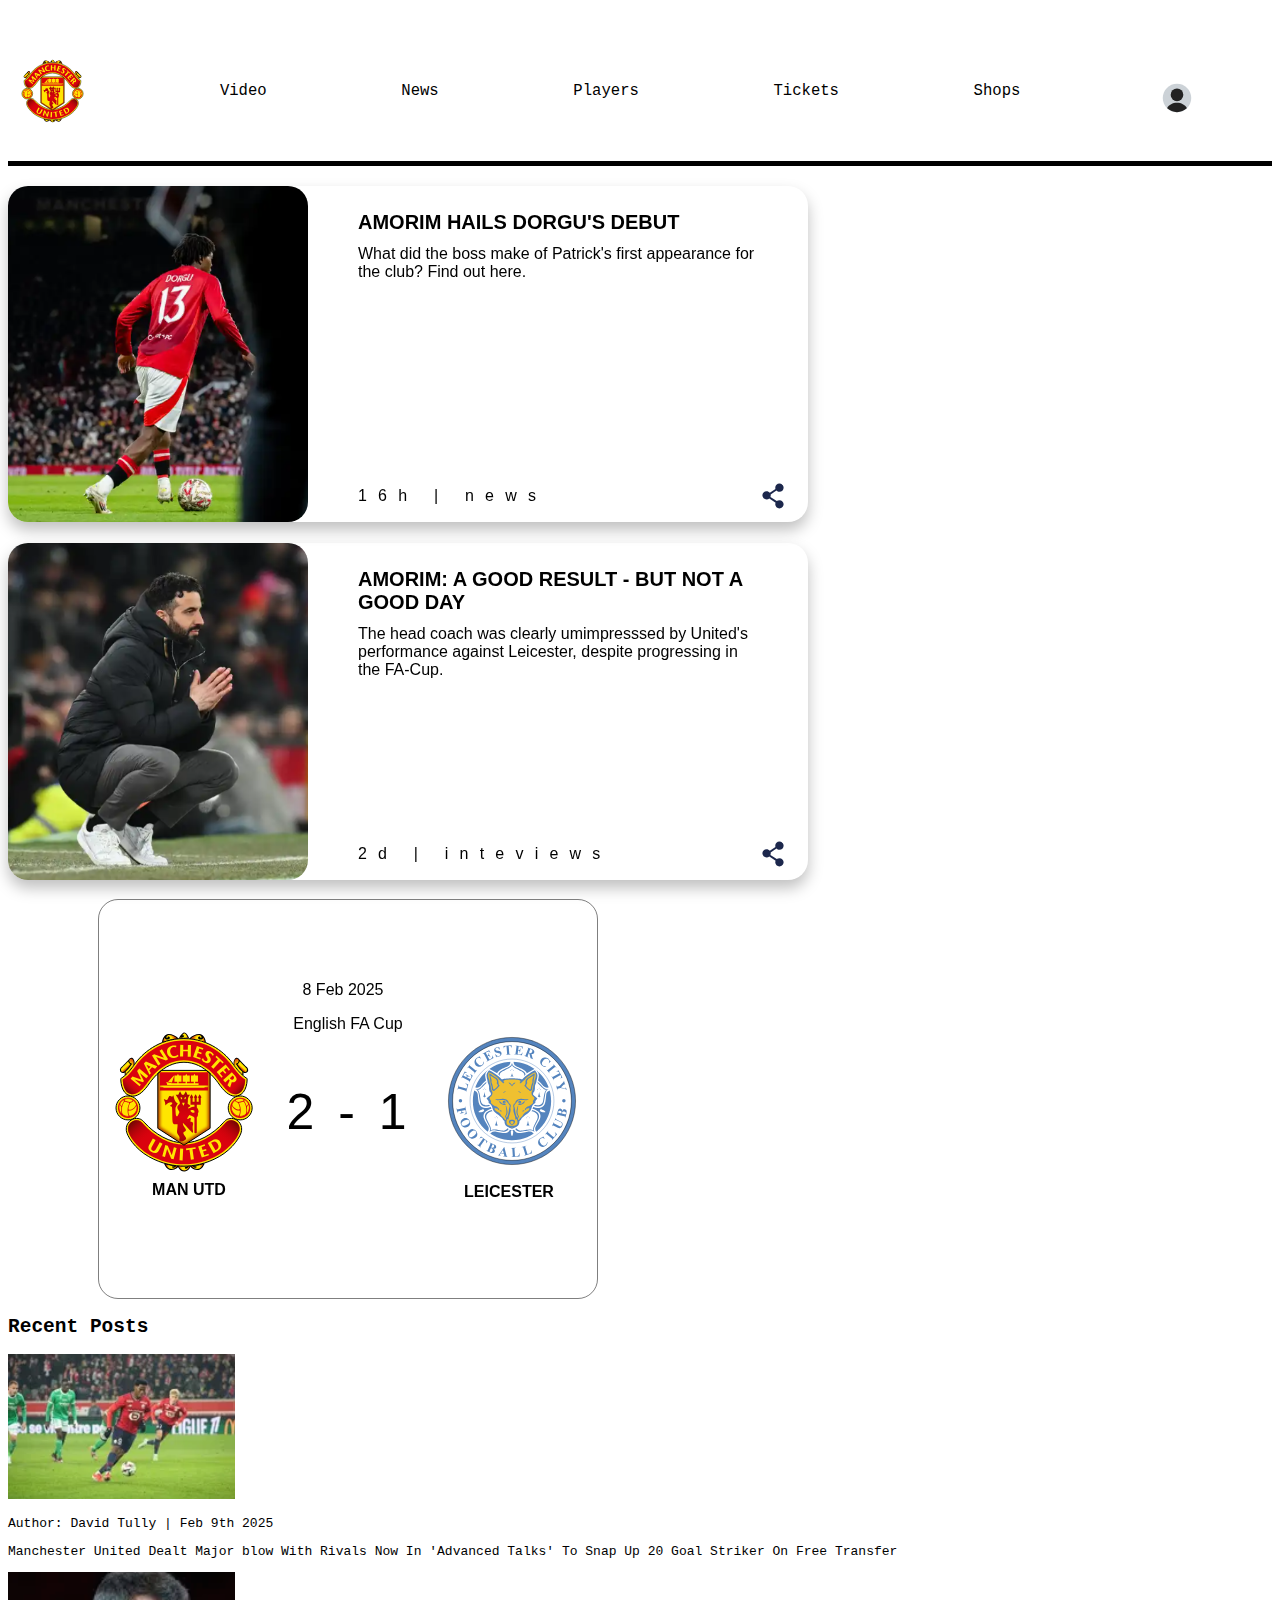
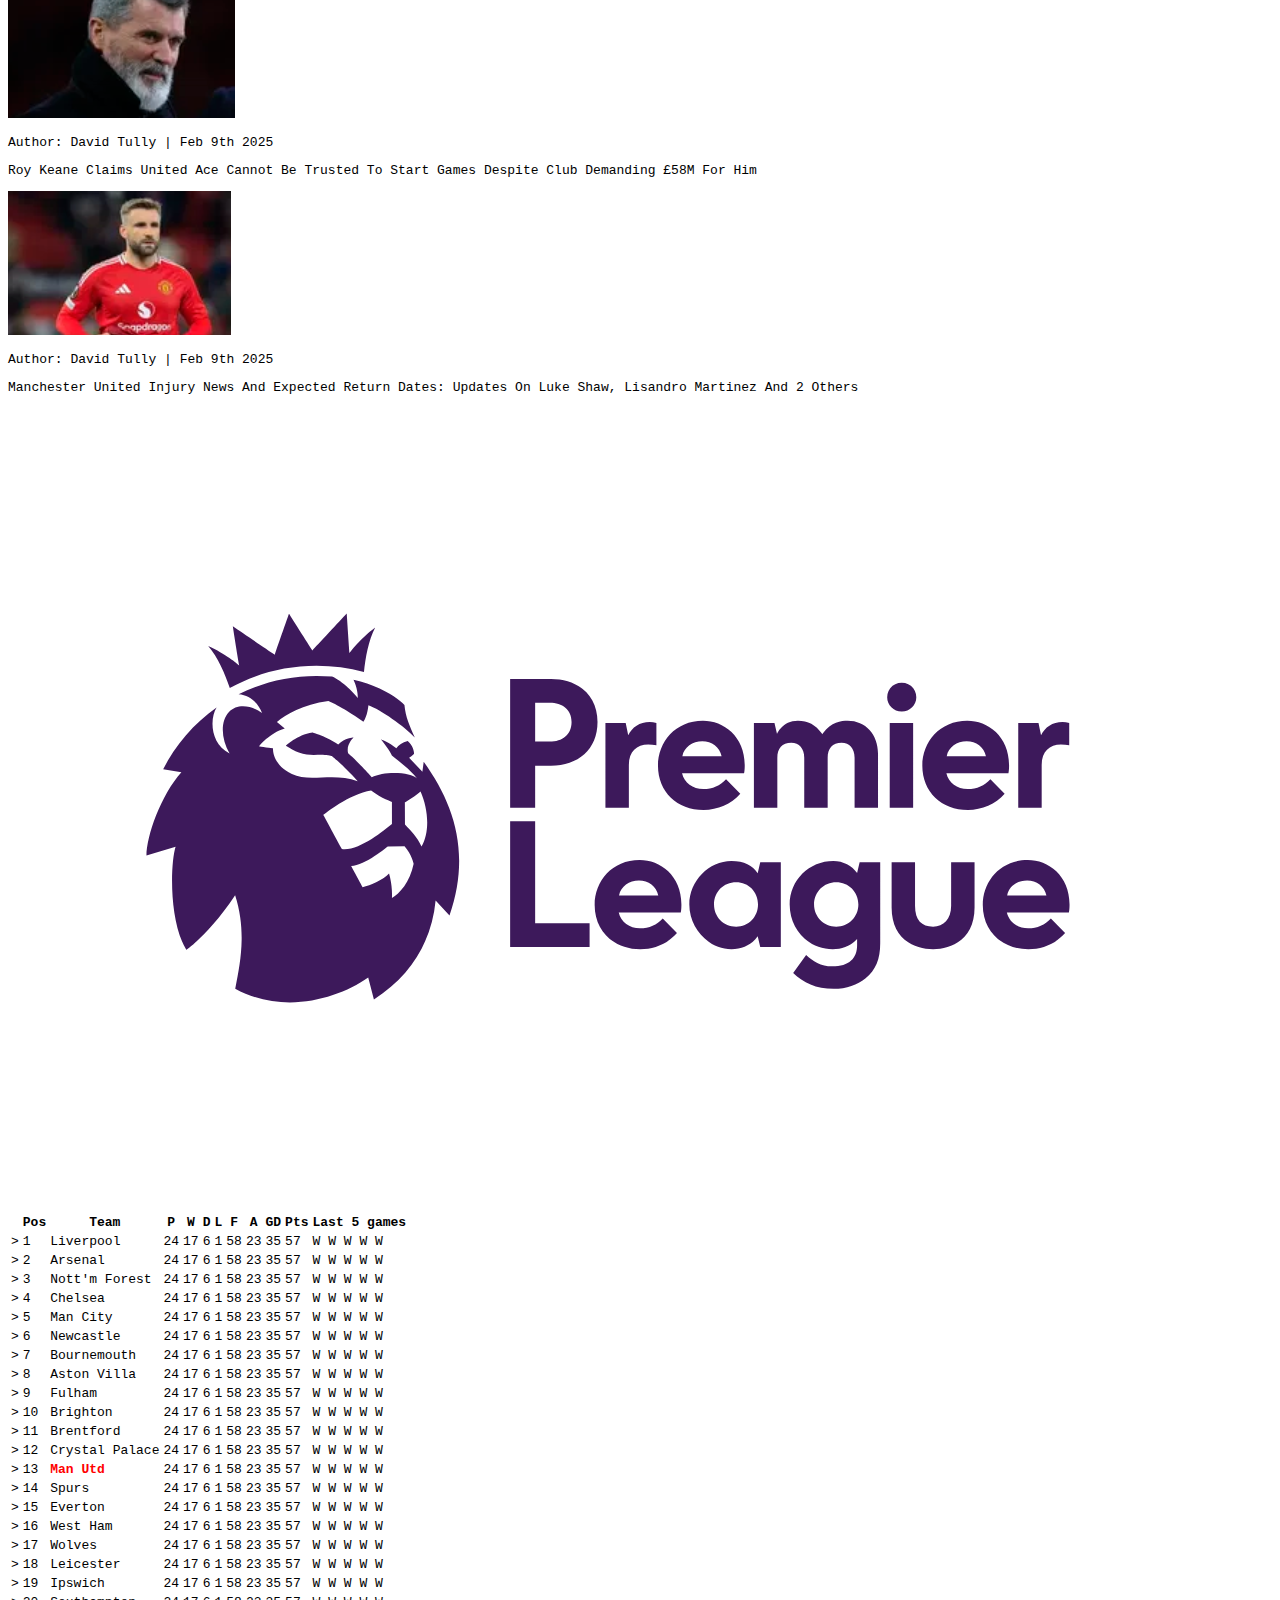
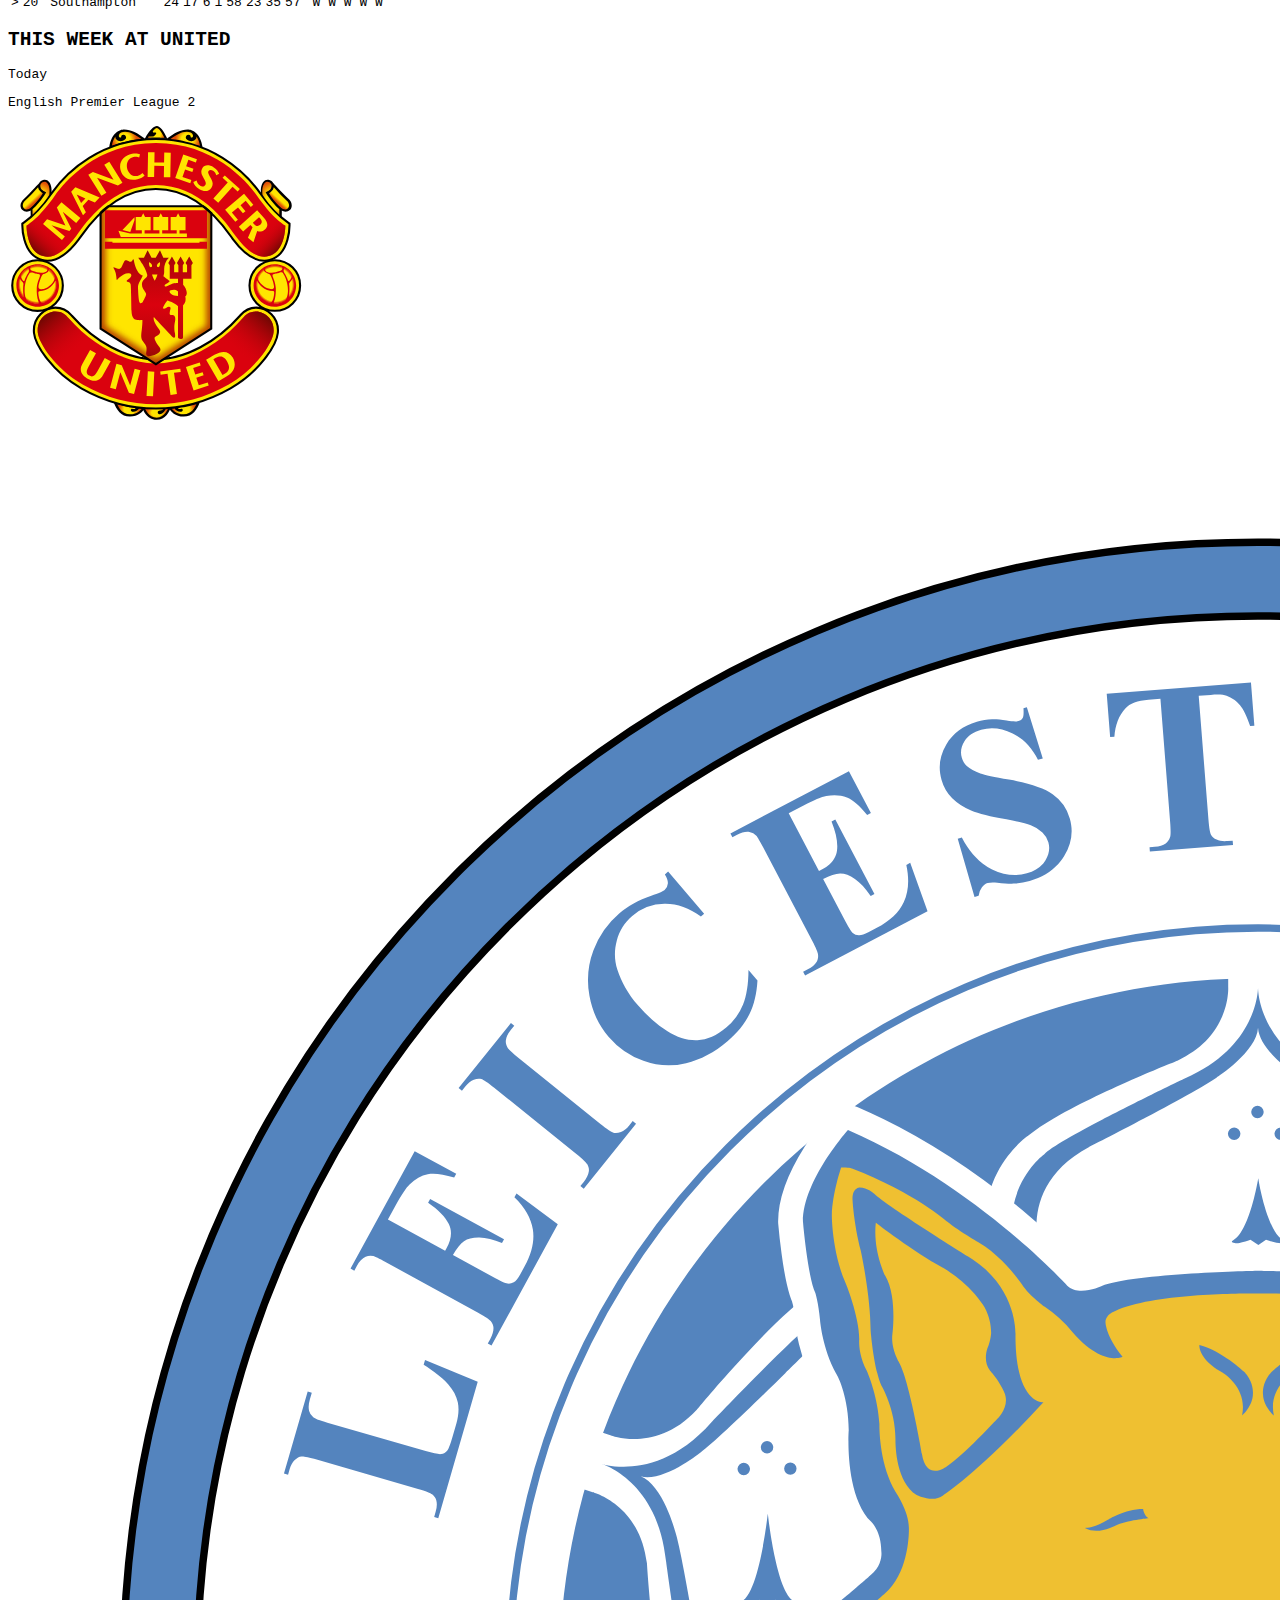
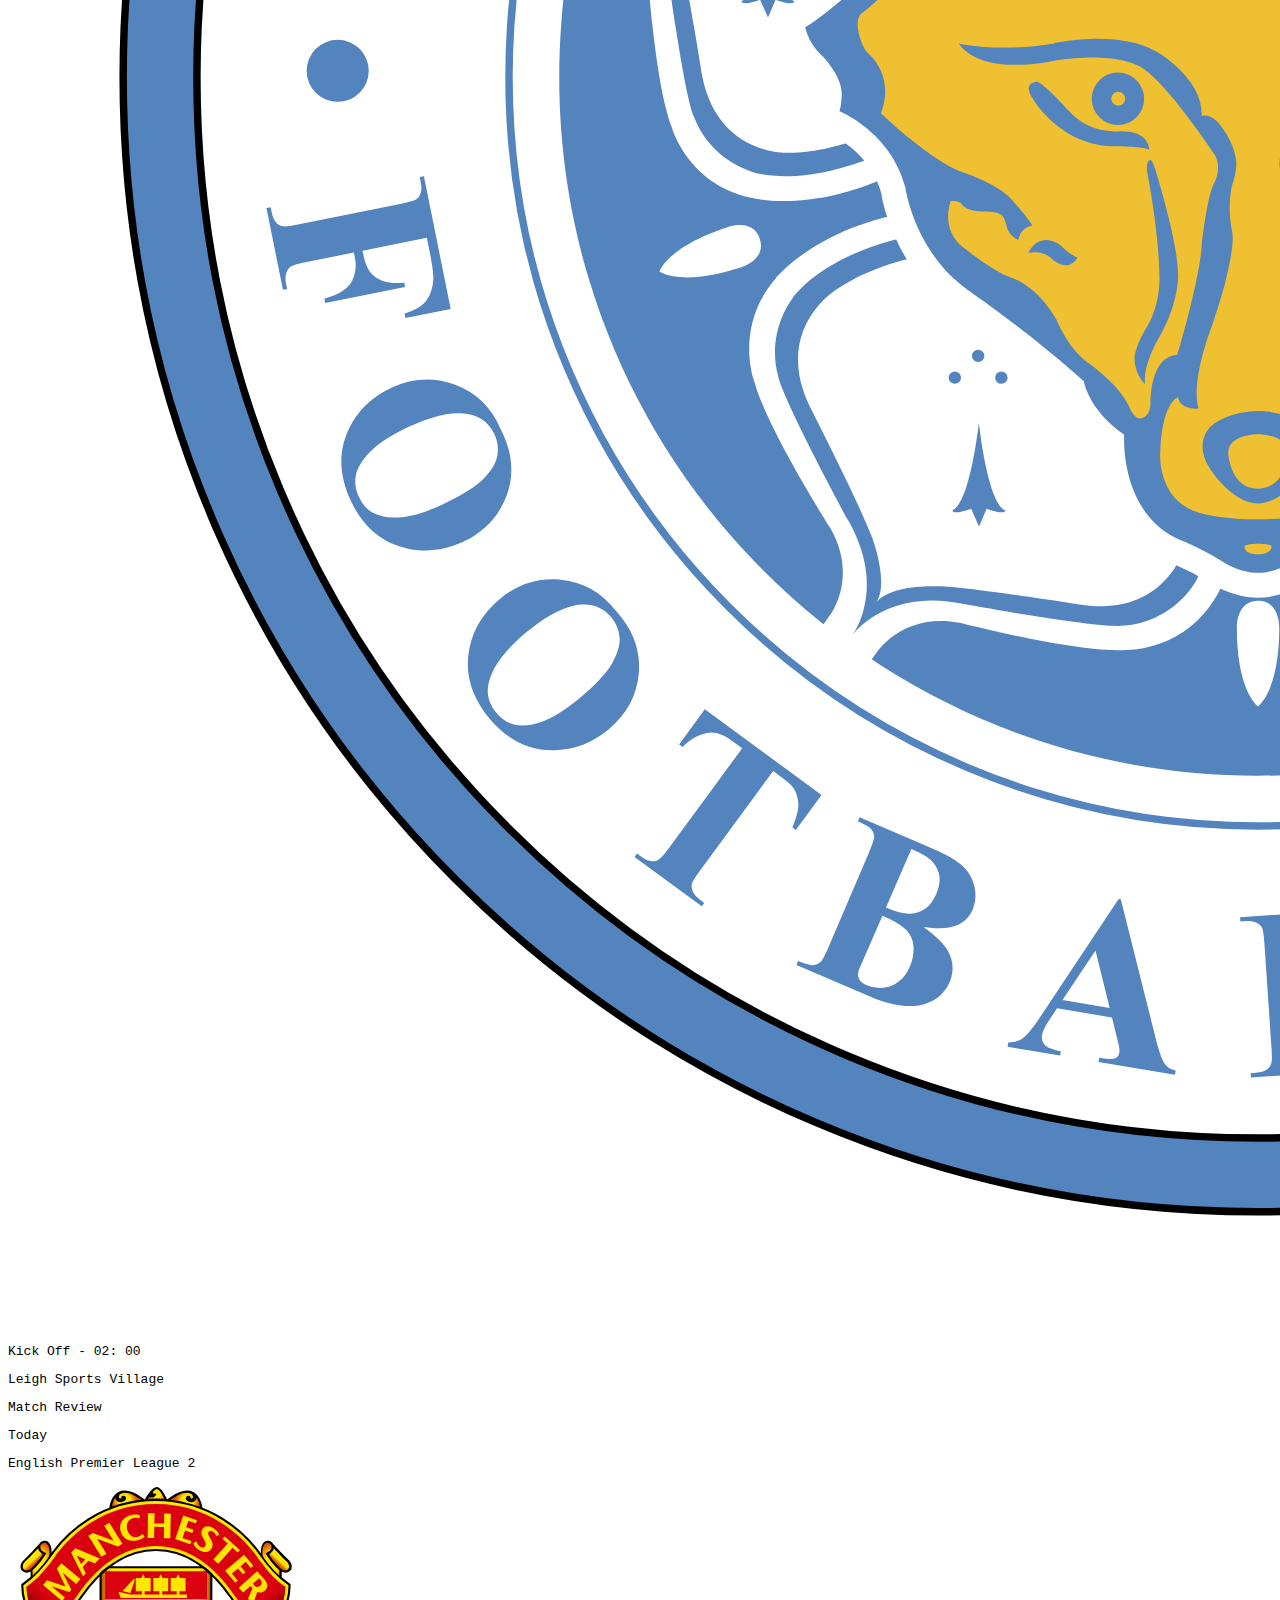
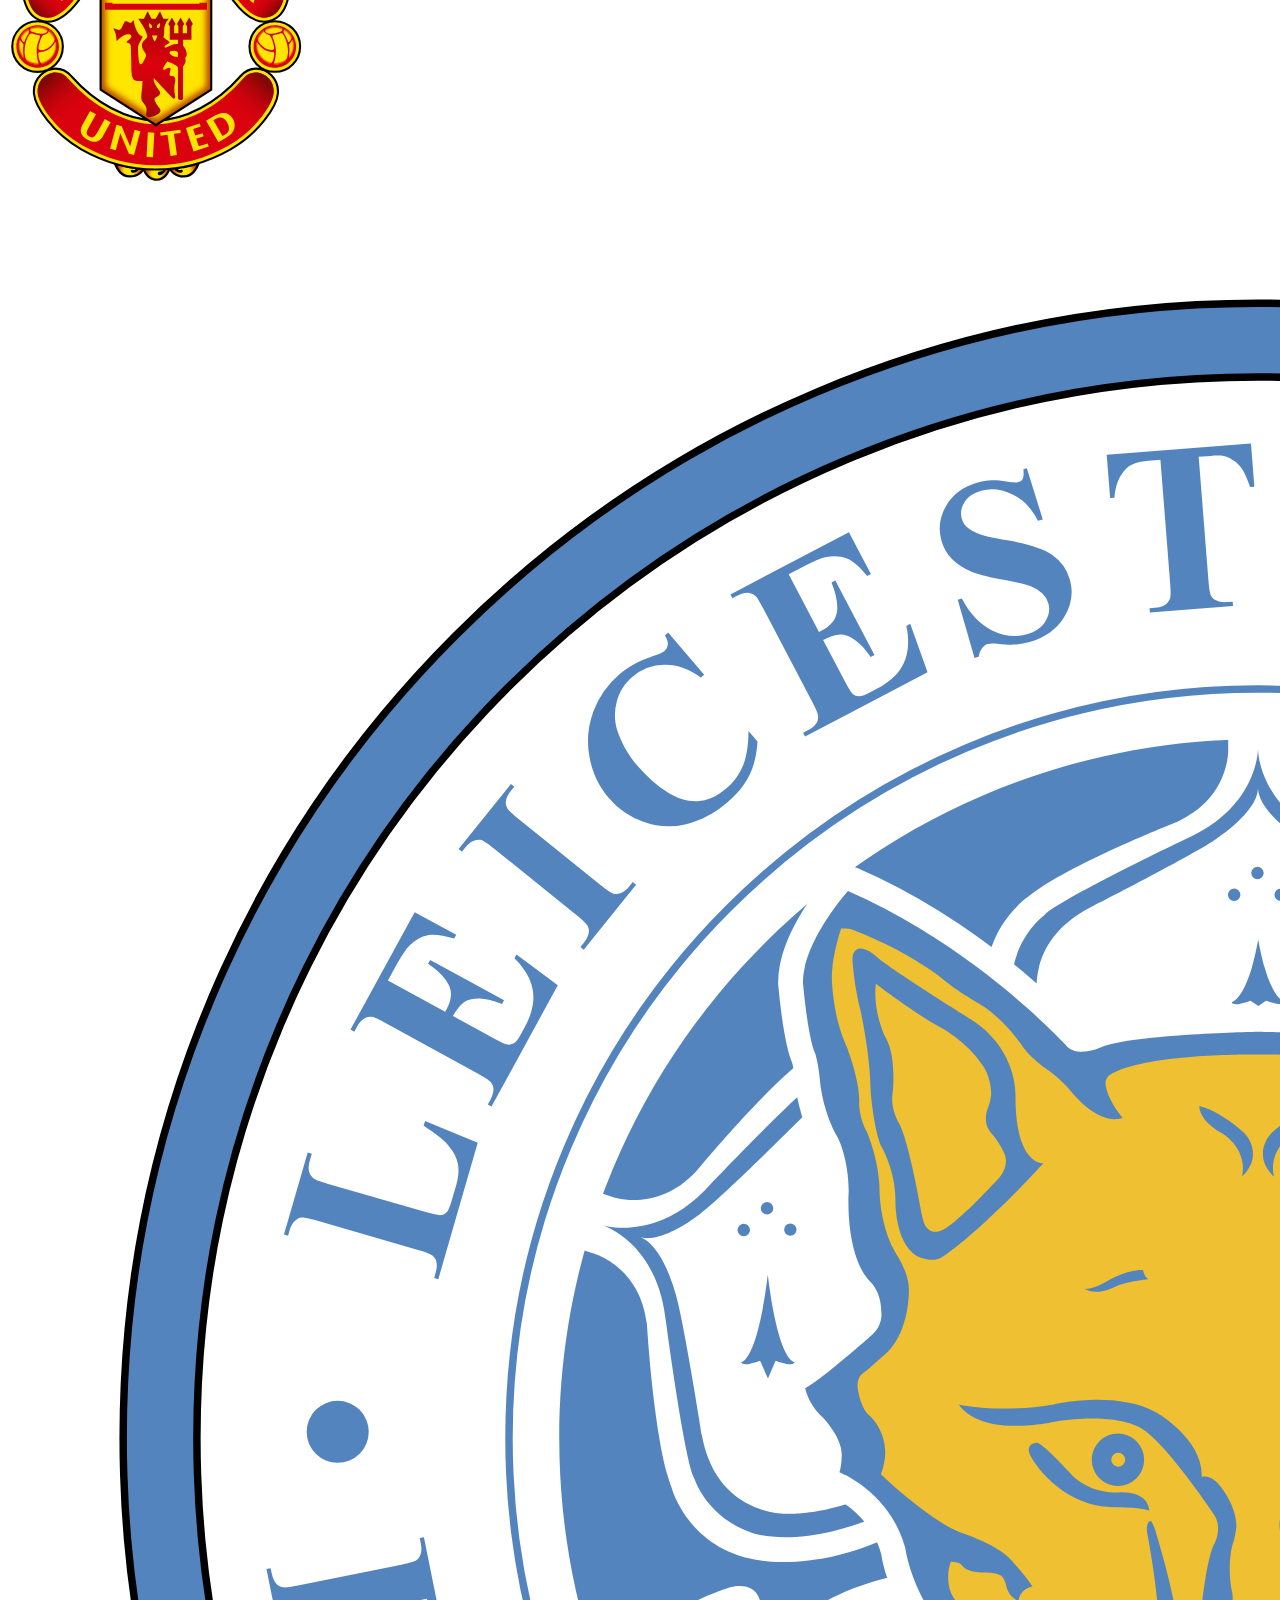
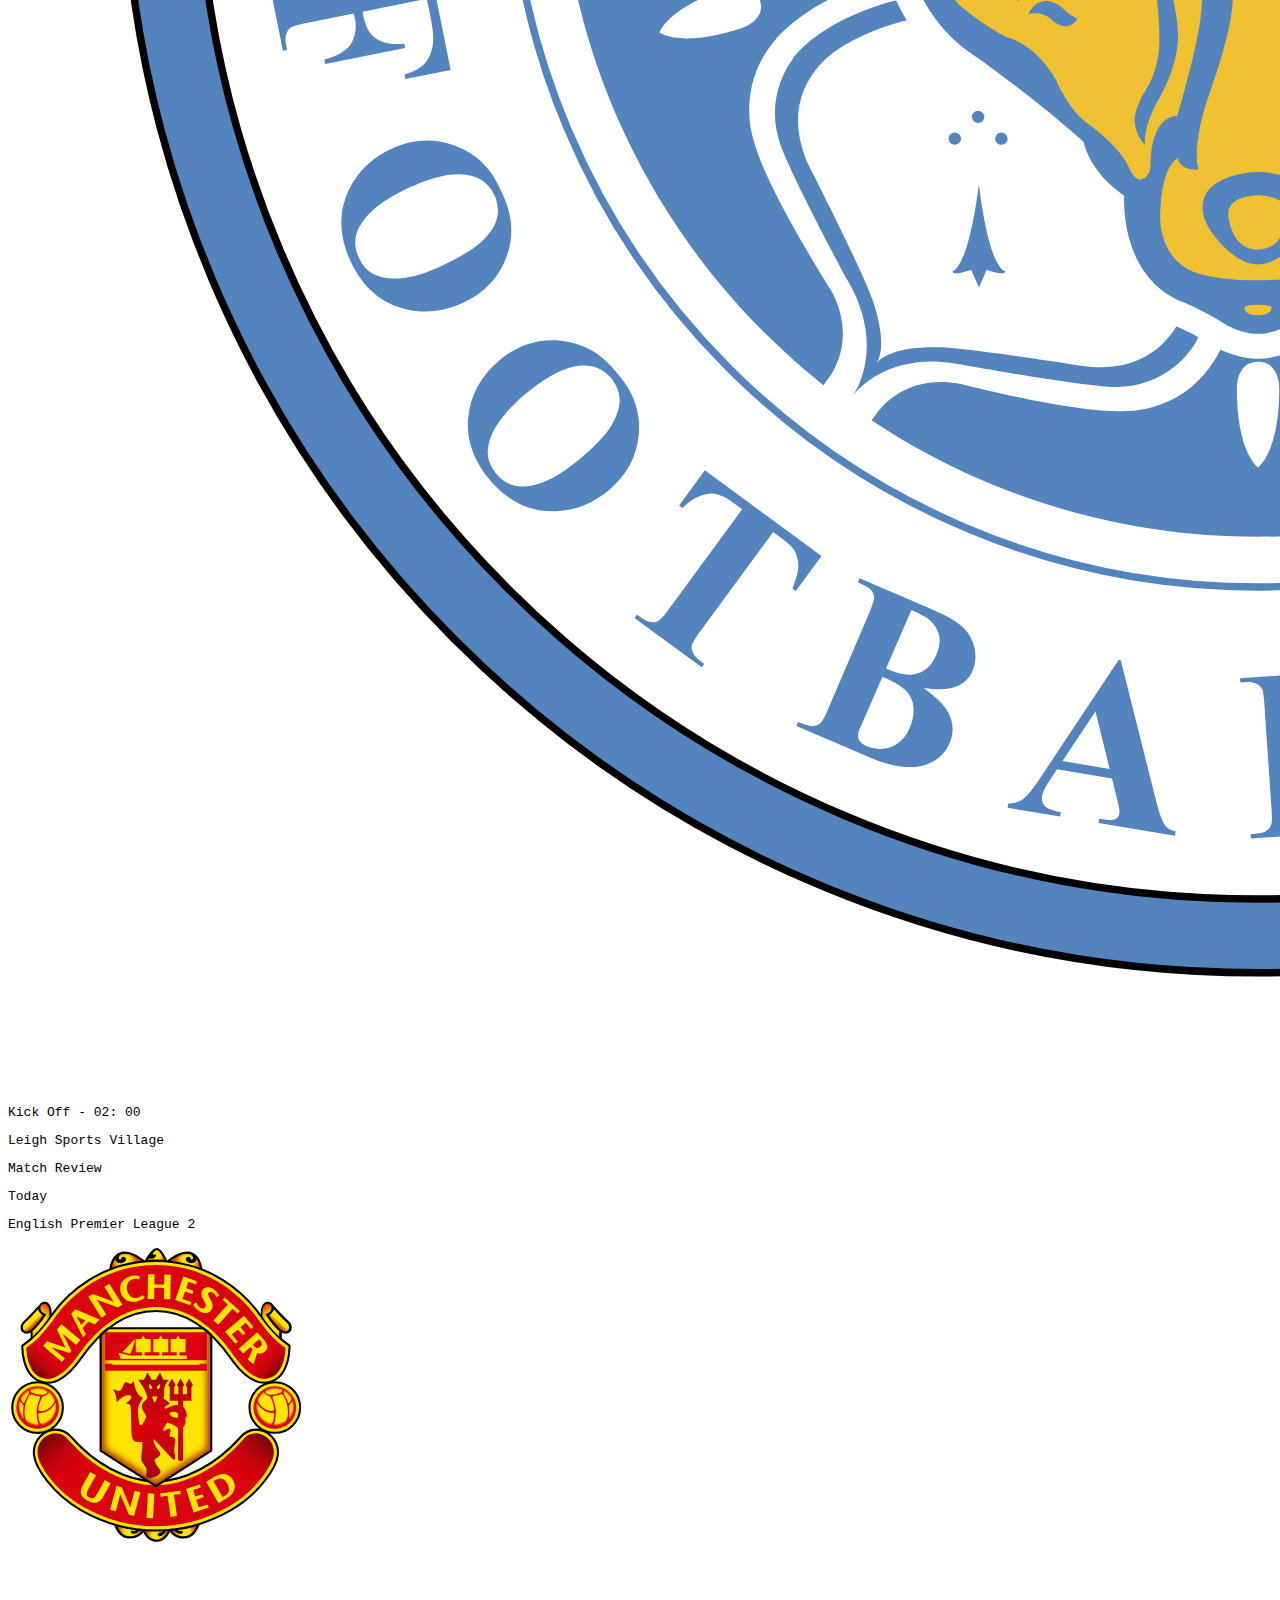
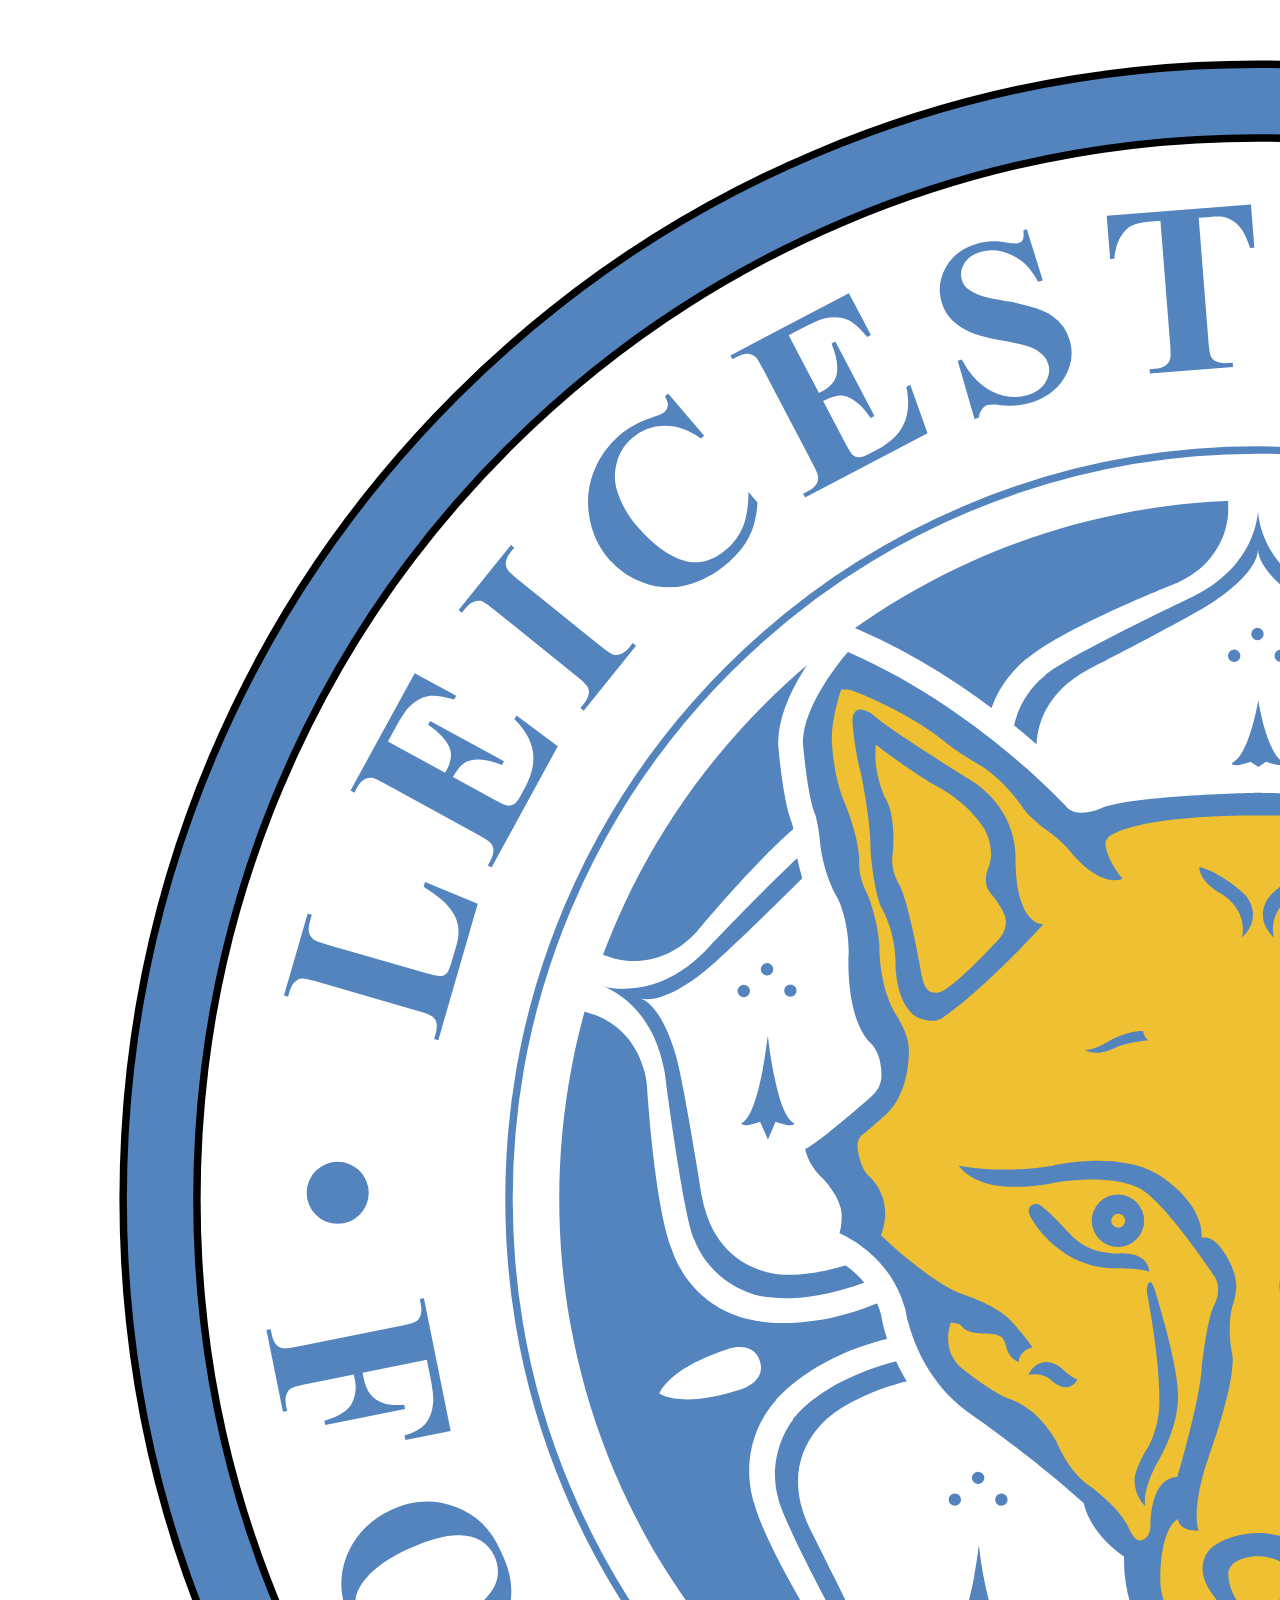
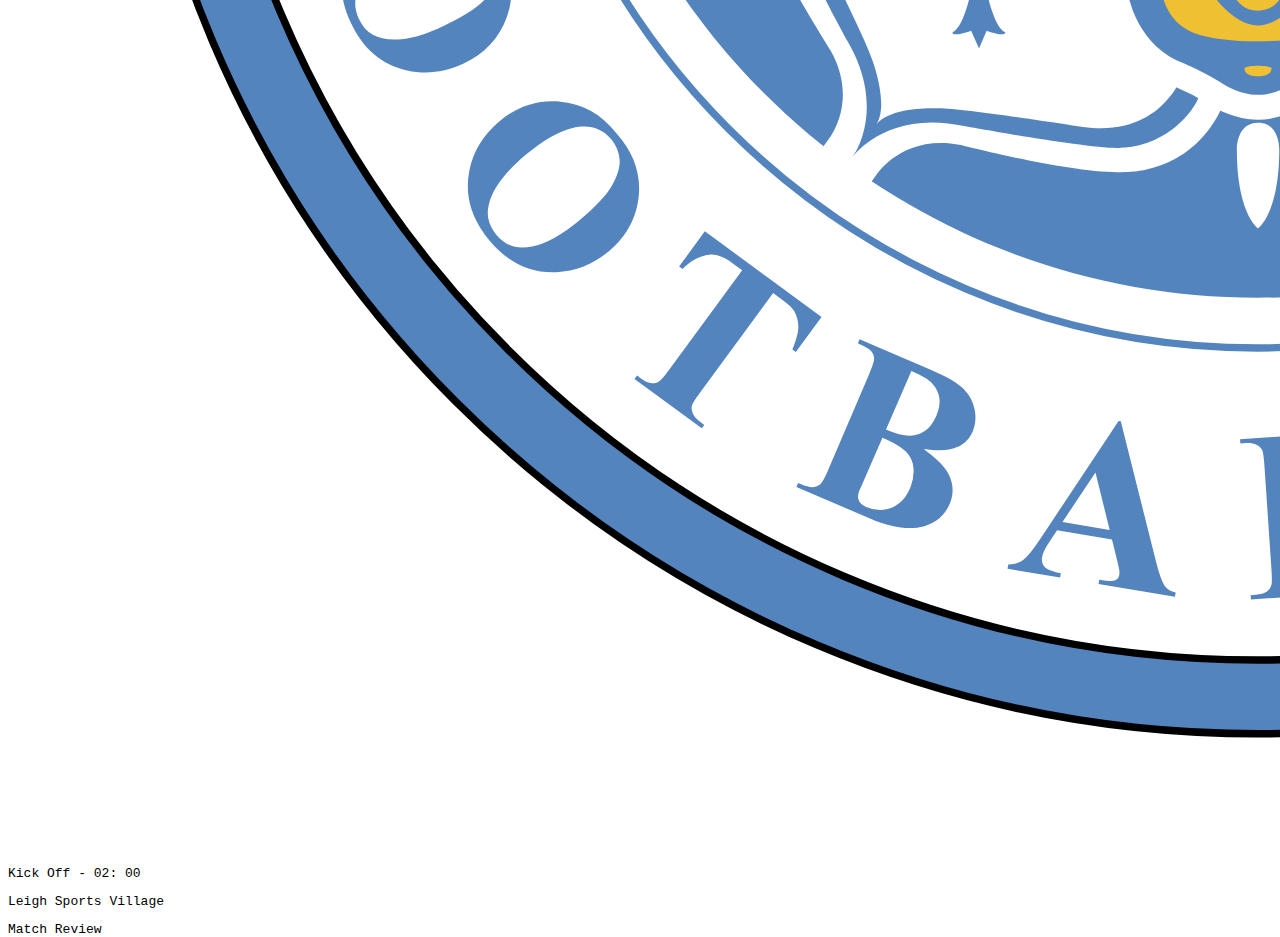
<file: Manchester United Page/index.html>
<!DOCTYPE html>
<html lang="en">
<head>
    <meta charset="UTF-8">
    <meta name="viewport" content="width=device-width, initial-scale=1.0">
    <title> Manchester United Page </title>
    <link href = "style.css"
          rel  = "stylesheet"
          type = "text/css">
    <style type = "text/css">
        .manutd 
        {
            color: red;
            font-weight: bold;
        }
    </style>
</head>
<body>
    <header>
    <nav>
        <div class = "logo">
           <a href = "#logo"><img src = "../Manchester United Page/asset/manchester-united-logo.svg"
                                  alt = "Manchester United Logo"
                                  id  = "Manchester_logo"/></a>
        </div>

        <ul>
            <li><a href = "#"> Video   </a></li>
            <li><a href = "#"> News    </a></li>
            <li><a href = "#"> Players </a></li>
            <li><a href = "#"> Tickets </a></li>
            <li><a href = "#"> Shops   </a></li>
        </ul>
        
        <div class = "user">
            <a href = "../Manchester United Page/user_login.html"><img src = "../Manchester United Page/asset/user-cicrle-svgrepo-com (1).svg"
                alt = "User logo"/></a>
            </div>
        </nav>
    </header>

    <main>
        <section class = "gallary">
            <div class = "image-gallary">
                <img src = "../Manchester United Page/asset/image.png"
                     alt = "DORGU DEBUT"/>
                <h2> Amorim hails Dorgu's debut </h2>
                <p> What did the boss make of Patrick's first 
                    appearance for the club? Find out here.
                </p>
                <p id = "date"> 16h | news </p>
                <img src = "../Manchester United Page/asset/share-svgrepo-com.svg"
                     alt = "Share Icon"
                     id  = "shareicon"/>
            </div>
            <div class = "image-gallary1">
                <img src = "../Manchester United Page/asset/image1.png"
                     alt = "Amorim"/>
                <h2> Amorim: A good result - but not a good day </h2>
                <p> The head coach was clearly umimpresssed by United's
                    performance against Leicester, despite progressing in the FA-Cup.
                </p>
                <p id = "date"> 2d | inteviews </p>
                <img src = "../Manchester United Page/asset/share-svgrepo-com.svg"
                     alt = "Share Icon"
                     id  = "shareicon"/>
            </div>
        </section>
        <section class = "fixture">
            <div class = "fixture_match">
                <p class = "date_cup"> 8 Feb 2025 </p>
                <p class = "cup"> English FA Cup </p>
                <p id = "score"> 2 - 1 </p>
                <img src = "../Manchester United Page/asset/manchester-united-logo.svg"
                     alt = "Manchester United Logo"
                     id  = "manchester-icon"/>
                <img src = "../Manchester United Page/asset/leicester-city-fc-logo-svg-vector.svg"
                     alt = "Leicester City Logo"
                     id  = "leicester-icon"/>
                <p id = "manutd">       MAN UTD </p>
                <p id = "leicester">    LEICESTER </p>
            </div>
        </section>
        <section class = "blogpost">
            <h2> Recent Posts </h2>
            <div class = "blog1">
                <img src = "../Manchester United Page/asset/blog1.png"
                     alt = "Manchester United Blog 1">
                <p class = "authorAndDate"> Author: David Tully | Feb 9th 2025 </p>
                <p class = "blogarticle"> 
                    Manchester United Dealt Major blow
                    With Rivals Now In 'Advanced Talks'
                    To Snap Up 20 Goal Striker On Free Transfer 
                </p>
            </div>
             <div class = "blog1">
                <img src = "../Manchester United Page/asset/blog2.png"
                     alt = "Manchester United Blog 2">
                <p class = "authorAndDate"> Author: David Tully | Feb 9th 2025 </p>
                <p class = "blogarticle"> 
                    Roy Keane Claims United 
                    Ace Cannot Be Trusted To 
                    Start Games Despite 
                    Club Demanding £58M For Him 
                </p>
            </div>
             <div class = "blog1">
                <img src = "../Manchester United Page/asset/blog3.png"
                     alt = "Manchester United Blog 1">
                <p class = "authorAndDate"> Author: David Tully | Feb 9th 2025 </p>
                <p class = "blogarticle"> 
                    Manchester United 
                    Injury News And 
                    Expected Return Dates: 
                    Updates On Luke Shaw, 
                    Lisandro Martinez And 2 Others
                </p>
            </div>
        </section>
        <section class = "table">
            <div class = "manUTable">
                <img src = "../Manchester United Page/asset/Premier_League-Logo.wine.svg"
                     alt = "Premier_League Logo"
                     title = "Premier_League Logo"
                     id = "premierLeagueIcon">
                <table>
                        <tr>
                            <th colspan = "1" class = "extrath">  </th>
                            <th colspan = "1">Pos </th>
                            <th colspan = "10">Team </th>
                            <th colspan = "1">P </th>
                            <th colspan = "1">W </th>
                            <th colspan = "2" class = "addition">D </th>
                            <th colspan = "2" class = "addition">L </th>
                            <th colspan = "1">F </th>
                            <th colspan = "1">A </th>
                            <th colspan = "1">GD </th>
                            <th colspan = "1">Pts </th>
                            <th colspan = "3" class = "middleheader">Last 5 games </th>
                        </tr>
                        <tr> 
                            <td colspan = "1"> > </td>
                            <td colspan = "1"> 1 </td>
                            <td colspan = "10"> Liverpool </td>
                            <td colspan = "1" class = "pos"> 24 </td>
                            <td colspan = "1" class = "pos"> 17 </td>
                            <td colspan = "2" class = "pos addition" > 6 </td>
                            <td colspan = "2" class = "pos addition"> 1 </td>
                            <td colspan = "1" class = "pos"> 58 </td>
                            <td colspan = "1" class = "pos"> 23 </td>
                            <td colspan = "1" class = "pos"> 35 </td>
                            <td colspan = "1" class = "pos"> 57 </td>
                            <td colspan = "3">
                                <span class = "game"> W</span>    
                                <span class = "game"> W</span>
                                <span class = "game"> W</span>
                                <span class = "game"> W</span>
                                <span class = "game"> W</span>
                            </td>
                        </tr>
                        <tr> 
                            <td colspan = "1"> > </td>
                            <td colspan = "1"> 2 </td>
                            <td colspan = "10"> Arsenal </td>
                            <td colspan = "1" class = "pos"> 24 </td>
                            <td colspan = "1" class = "pos"> 17 </td>
                            <td colspan = "2" class = "pos addition" > 6 </td>
                            <td colspan = "2" class = "pos addition"> 1 </td>
                            <td colspan = "1" class = "pos"> 58 </td>
                            <td colspan = "1" class = "pos"> 23 </td>
                            <td colspan = "1" class = "pos"> 35 </td>
                            <td colspan = "1" class = "pos"> 57 </td>
                            <td colspan = "3">
                                <span class = "game"> W</span>    
                                <span class = "game"> W</span>
                                <span class = "game"> W</span>
                                <span class = "game"> W</span>
                                <span class = "game"> W</span>
                            </td>
                        </tr>
                        <tr> 
                            <td colspan = "1"> > </td>
                            <td colspan = "1"> 3 </td>
                            <td colspan = "10"> Nott'm Forest </td>
                            <td colspan = "1" class = "pos"> 24 </td>
                            <td colspan = "1" class = "pos"> 17 </td>
                            <td colspan = "2" class = "pos addition" > 6 </td>
                            <td colspan = "2" class = "pos addition"> 1 </td>
                            <td colspan = "1" class = "pos"> 58 </td>
                            <td colspan = "1" class = "pos"> 23 </td>
                            <td colspan = "1" class = "pos"> 35 </td>
                            <td colspan = "1" class = "pos"> 57 </td>
                            <td colspan = "3">
                                <span class = "game"> W</span>    
                                <span class = "game"> W</span>
                                <span class = "game"> W</span>
                                <span class = "game"> W</span>
                                <span class = "game"> W</span>
                            </td>
                        </tr>
                        <tr> 
                            <td colspan = "1"> > </td>
                            <td colspan = "1"> 4 </td>
                            <td colspan = "10"> Chelsea </td>
                            <td colspan = "1" class = "pos"> 24 </td>
                            <td colspan = "1" class = "pos"> 17 </td>
                            <td colspan = "2" class = "pos addition" > 6 </td>
                            <td colspan = "2" class = "pos addition"> 1 </td>
                            <td colspan = "1" class = "pos"> 58 </td>
                            <td colspan = "1" class = "pos"> 23 </td>
                            <td colspan = "1" class = "pos"> 35 </td>
                            <td colspan = "1" class = "pos"> 57 </td>
                            <td colspan = "3">
                                <span class = "game"> W</span>    
                                <span class = "game"> W</span>
                                <span class = "game"> W</span>
                                <span class = "game"> W</span>
                                <span class = "game"> W</span>
                            </td>
                        </tr>
                        <tr> 
                            <td colspan = "1"> > </td>
                            <td colspan = "1"> 5 </td>
                            <td colspan = "10"> Man City </td>
                            <td colspan = "1" class = "pos"> 24 </td>
                            <td colspan = "1" class = "pos"> 17 </td>
                            <td colspan = "2" class = "pos addition" > 6 </td>
                            <td colspan = "2" class = "pos addition"> 1 </td>
                            <td colspan = "1" class = "pos"> 58 </td>
                            <td colspan = "1" class = "pos"> 23 </td>
                            <td colspan = "1" class = "pos"> 35 </td>
                            <td colspan = "1" class = "pos"> 57 </td>
                            <td colspan = "3">
                                <span class = "game"> W</span>    
                                <span class = "game"> W</span>
                                <span class = "game"> W</span>
                                <span class = "game"> W</span>
                                <span class = "game"> W</span>
                            </td>
                        </tr>
                        <tr> 
                            <td colspan = "1"> > </td>
                            <td colspan = "1"> 6 </td>
                            <td colspan = "10"> Newcastle </td>
                            <td colspan = "1" class = "pos"> 24 </td>
                            <td colspan = "1" class = "pos"> 17 </td>
                            <td colspan = "2" class = "pos addition" > 6 </td>
                            <td colspan = "2" class = "pos addition"> 1 </td>
                            <td colspan = "1" class = "pos"> 58 </td>
                            <td colspan = "1" class = "pos"> 23 </td>
                            <td colspan = "1" class = "pos"> 35 </td>
                            <td colspan = "1" class = "pos"> 57 </td>
                            <td colspan = "3">
                                <span class = "game"> W</span>    
                                <span class = "game"> W</span>
                                <span class = "game"> W</span>
                                <span class = "game"> W</span>
                                <span class = "game"> W</span>
                            </td>
                        </tr>
                        <tr> 
                            <td colspan = "1"> > </td>
                            <td colspan = "1"> 7 </td>
                            <td colspan = "10"> Bournemouth </td>
                            <td colspan = "1" class = "pos"> 24 </td>
                            <td colspan = "1" class = "pos"> 17 </td>
                            <td colspan = "2" class = "pos addition" > 6 </td>
                            <td colspan = "2" class = "pos addition"> 1 </td>
                            <td colspan = "1" class = "pos"> 58 </td>
                            <td colspan = "1" class = "pos"> 23 </td>
                            <td colspan = "1" class = "pos"> 35 </td>
                            <td colspan = "1" class = "pos"> 57 </td>
                            <td colspan = "3">
                                <span class = "game"> W</span>    
                                <span class = "game"> W</span>
                                <span class = "game"> W</span>
                                <span class = "game"> W</span>
                                <span class = "game"> W</span>
                            </td>
                        </tr>
                        <tr> 
                            <td colspan = "1"> > </td>
                            <td colspan = "1"> 8 </td>
                            <td colspan = "10"> Aston Villa</td>
                            <td colspan = "1" class = "pos"> 24 </td>
                            <td colspan = "1" class = "pos"> 17 </td>
                            <td colspan = "2" class = "pos addition" > 6 </td>
                            <td colspan = "2" class = "pos addition"> 1 </td>
                            <td colspan = "1" class = "pos"> 58 </td>
                            <td colspan = "1" class = "pos"> 23 </td>
                            <td colspan = "1" class = "pos"> 35 </td>
                            <td colspan = "1" class = "pos"> 57 </td>
                            <td colspan = "3">
                                <span class = "game"> W</span>    
                                <span class = "game"> W</span>
                                <span class = "game"> W</span>
                                <span class = "game"> W</span>
                                <span class = "game"> W</span>
                            </td>
                        </tr>
                        <tr> 
                            <td colspan = "1"> > </td>
                            <td colspan = "1"> 9 </td>
                            <td colspan = "10"> Fulham </td>
                            <td colspan = "1" class = "pos"> 24 </td>
                            <td colspan = "1" class = "pos"> 17 </td>
                            <td colspan = "2" class = "pos addition" > 6 </td>
                            <td colspan = "2" class = "pos addition"> 1 </td>
                            <td colspan = "1" class = "pos"> 58 </td>
                            <td colspan = "1" class = "pos"> 23 </td>
                            <td colspan = "1" class = "pos"> 35 </td>
                            <td colspan = "1" class = "pos"> 57 </td>
                            <td colspan = "3">
                                <span class = "game"> W</span>    
                                <span class = "game"> W</span>
                                <span class = "game"> W</span>
                                <span class = "game"> W</span>
                                <span class = "game"> W</span>
                            </td>
                        </tr>
                        <tr> 
                            <td colspan = "1"> > </td>
                            <td colspan = "1"> 10 </td>
                            <td colspan = "10"> Brighton </td>
                            <td colspan = "1" class = "pos"> 24 </td>
                            <td colspan = "1" class = "pos"> 17 </td>
                            <td colspan = "2" class = "pos addition" > 6 </td>
                            <td colspan = "2" class = "pos addition"> 1 </td>
                            <td colspan = "1" class = "pos"> 58 </td>
                            <td colspan = "1" class = "pos"> 23 </td>
                            <td colspan = "1" class = "pos"> 35 </td>
                            <td colspan = "1" class = "pos"> 57 </td>
                            <td colspan = "3">
                                <span class = "game"> W</span>    
                                <span class = "game"> W</span>
                                <span class = "game"> W</span>
                                <span class = "game"> W</span>
                                <span class = "game"> W</span>
                            </td>
                        </tr>
                        <tr> 
                            <td colspan = "1"> > </td>
                            <td colspan = "1"> 11 </td>
                            <td colspan = "10"> Brentford </td>
                            <td colspan = "1" class = "pos"> 24 </td>
                            <td colspan = "1" class = "pos"> 17 </td>
                            <td colspan = "2" class = "pos addition" > 6 </td>
                            <td colspan = "2" class = "pos addition"> 1 </td>
                            <td colspan = "1" class = "pos"> 58 </td>
                            <td colspan = "1" class = "pos"> 23 </td>
                            <td colspan = "1" class = "pos"> 35 </td>
                            <td colspan = "1" class = "pos"> 57 </td>
                            <td colspan = "3">
                                <span class = "game"> W</span>    
                                <span class = "game"> W</span>
                                <span class = "game"> W</span>
                                <span class = "game"> W</span>
                                <span class = "game"> W</span>
                            </td>
                        </tr>
                        <tr> 
                            <td colspan = "1"> > </td>
                            <td colspan = "1"> 12 </td>
                            <td colspan = "10"> Crystal Palace </td>
                            <td colspan = "1" class = "pos"> 24 </td>
                            <td colspan = "1" class = "pos"> 17 </td>
                            <td colspan = "2" class = "pos addition" > 6 </td>
                            <td colspan = "2" class = "pos addition"> 1 </td>
                            <td colspan = "1" class = "pos"> 58 </td>
                            <td colspan = "1" class = "pos"> 23 </td>
                            <td colspan = "1" class = "pos"> 35 </td>
                            <td colspan = "1" class = "pos"> 57 </td>
                            <td colspan = "3">
                                <span class = "game"> W</span>    
                                <span class = "game"> W</span>
                                <span class = "game"> W</span>
                                <span class = "game"> W</span>
                                <span class = "game"> W</span>
                            </td>
                        </tr>
                        <tr> 
                            <td colspan = "1"> > </td>
                            <td colspan = "1"> 13 </td>
                            <td colspan = "10" class = "manutd"> Man Utd </td>
                            <td colspan = "1" class = "pos"> 24 </td>
                            <td colspan = "1" class = "pos"> 17 </td>
                            <td colspan = "2" class = "pos addition" > 6 </td>
                            <td colspan = "2" class = "pos addition"> 1 </td>
                            <td colspan = "1" class = "pos"> 58 </td>
                            <td colspan = "1" class = "pos"> 23 </td>
                            <td colspan = "1" class = "pos"> 35 </td>
                            <td colspan = "1" class = "pos"> 57 </td>
                            <td colspan = "3">
                                <span class = "game"> W</span>    
                                <span class = "game"> W</span>
                                <span class = "game"> W</span>
                                <span class = "game"> W</span>
                                <span class = "game"> W</span>
                            </td>
                        </tr>
                        <tr> 
                            <td colspan = "1"> > </td>
                            <td colspan = "1"> 14 </td>
                            <td colspan = "10"> Spurs </td>
                            <td colspan = "1" class = "pos"> 24 </td>
                            <td colspan = "1" class = "pos"> 17 </td>
                            <td colspan = "2" class = "pos addition" > 6 </td>
                            <td colspan = "2" class = "pos addition"> 1 </td>
                            <td colspan = "1" class = "pos"> 58 </td>
                            <td colspan = "1" class = "pos"> 23 </td>
                            <td colspan = "1" class = "pos"> 35 </td>
                            <td colspan = "1" class = "pos"> 57 </td>
                            <td colspan = "3">
                                <span class = "game"> W</span>    
                                <span class = "game"> W</span>
                                <span class = "game"> W</span>
                                <span class = "game"> W</span>
                                <span class = "game"> W</span>
                            </td>
                        </tr>
                        <tr> 
                            <td colspan = "1"> > </td>
                            <td colspan = "1"> 15 </td>
                            <td colspan = "10"> Everton </td>
                            <td colspan = "1" class = "pos"> 24 </td>
                            <td colspan = "1" class = "pos"> 17 </td>
                            <td colspan = "2" class = "pos addition" > 6 </td>
                            <td colspan = "2" class = "pos addition"> 1 </td>
                            <td colspan = "1" class = "pos"> 58 </td>
                            <td colspan = "1" class = "pos"> 23 </td>
                            <td colspan = "1" class = "pos"> 35 </td>
                            <td colspan = "1" class = "pos"> 57 </td>
                            <td colspan = "3">
                                <span class = "game"> W</span>    
                                <span class = "game"> W</span>
                                <span class = "game"> W</span>
                                <span class = "game"> W</span>
                                <span class = "game"> W</span>
                            </td>
                        </tr>
                        <tr> 
                            <td colspan = "1"> > </td>
                            <td colspan = "1"> 16 </td>
                            <td colspan = "10"> West Ham </td>
                            <td colspan = "1" class = "pos"> 24 </td>
                            <td colspan = "1" class = "pos"> 17 </td>
                            <td colspan = "2" class = "pos addition" > 6 </td>
                            <td colspan = "2" class = "pos addition"> 1 </td>
                            <td colspan = "1" class = "pos"> 58 </td>
                            <td colspan = "1" class = "pos"> 23 </td>
                            <td colspan = "1" class = "pos"> 35 </td>
                            <td colspan = "1" class = "pos"> 57 </td>
                            <td colspan = "3">
                                <span class = "game"> W</span>    
                                <span class = "game"> W</span>
                                <span class = "game"> W</span>
                                <span class = "game"> W</span>
                                <span class = "game"> W</span>
                            </td>
                        </tr>
                        <tr> 
                            <td colspan = "1"> > </td>
                            <td colspan = "1"> 17 </td>
                            <td colspan = "10"> Wolves </td>
                            <td colspan = "1" class = "pos"> 24 </td>
                            <td colspan = "1" class = "pos"> 17 </td>
                            <td colspan = "2" class = "pos addition" > 6 </td>
                            <td colspan = "2" class = "pos addition"> 1 </td>
                            <td colspan = "1" class = "pos"> 58 </td>
                            <td colspan = "1" class = "pos"> 23 </td>
                            <td colspan = "1" class = "pos"> 35 </td>
                            <td colspan = "1" class = "pos"> 57 </td>
                            <td colspan = "3">
                                <span class = "game"> W</span>    
                                <span class = "game"> W</span>
                                <span class = "game"> W</span>
                                <span class = "game"> W</span>
                                <span class = "game"> W</span>
                            </td>
                        </tr>
                        <tr> 
                            <td colspan = "1"> > </td>
                            <td colspan = "1"> 18 </td>
                            <td colspan = "10"> Leicester </td>
                            <td colspan = "1" class = "pos"> 24 </td>
                            <td colspan = "1" class = "pos"> 17 </td>
                            <td colspan = "2" class = "pos addition" > 6 </td>
                            <td colspan = "2" class = "pos addition"> 1 </td>
                            <td colspan = "1" class = "pos"> 58 </td>
                            <td colspan = "1" class = "pos"> 23 </td>
                            <td colspan = "1" class = "pos"> 35 </td>
                            <td colspan = "1" class = "pos"> 57 </td>
                            <td colspan = "3">
                                <span class = "game"> W</span>    
                                <span class = "game"> W</span>
                                <span class = "game"> W</span>
                                <span class = "game"> W</span>
                                <span class = "game"> W</span>
                            </td>
                        </tr>
                        <tr> 
                            <td colspan = "1"> > </td>
                            <td colspan = "1"> 19 </td>
                            <td colspan = "10"> Ipswich </td>
                            <td colspan = "1" class = "pos"> 24 </td>
                            <td colspan = "1" class = "pos"> 17 </td>
                            <td colspan = "2" class = "pos addition" > 6 </td>
                            <td colspan = "2" class = "pos addition"> 1 </td>
                            <td colspan = "1" class = "pos"> 58 </td>
                            <td colspan = "1" class = "pos"> 23 </td>
                            <td colspan = "1" class = "pos"> 35 </td>
                            <td colspan = "1" class = "pos"> 57 </td>
                            <td colspan = "3">
                                <span class = "game"> W</span>    
                                <span class = "game"> W</span>
                                <span class = "game"> W</span>
                                <span class = "game"> W</span>
                                <span class = "game"> W</span>
                            </td>
                        </tr>
                        <tr> 
                            <td colspan = "1"> > </td>
                            <td colspan = "1"> 20 </td>
                            <td colspan = "10"> Southampton </td>
                            <td colspan = "1" class = "pos"> 24 </td>
                            <td colspan = "1" class = "pos"> 17 </td>
                            <td colspan = "2" class = "pos addition" > 6 </td>
                            <td colspan = "2" class = "pos addition"> 1 </td>
                            <td colspan = "1" class = "pos"> 58 </td>
                            <td colspan = "1" class = "pos"> 23 </td>
                            <td colspan = "1" class = "pos"> 35 </td>
                            <td colspan = "1" class = "pos"> 57 </td>
                            <td colspan = "3">
                                <span class = "game"> W</span>    
                                <span class = "game"> W</span>
                                <span class = "game"> W</span>
                                <span class = "game"> W</span>
                                <span class = "game"> W</span>
                            </td>
                        </tr>
                </table>
            </div>
        </section>
        <section class = "unitedWeek">
            <div class = "thisweek">
                <h2> THIS WEEK AT UNITED </h2>
                <div class = "matchthisweek">
                    <div>
                        <p id = "Today"> Today </p>
                        <p id = "Premierleague2"> English Premier League 2 </p>
                        <img src = "../Manchester United Page/asset/manchester-united-logo.svg"
                             alt = "Manchester logo"
                             title = "Manchester logo"/>
                        <img src = "../Manchester United Page/asset/leicester-city-fc-logo-svg-vector.svg"
                             alt = "Leicester City Logo"
                             title = "Leicester city logo"/>
                        <div class = "kickoff">
                            <p id = "kicktext"> Kick Off - 02: 00 </p>
                            <p id = "leighsport"> Leigh Sports Village </p>
                            <div class = "matchreview"> Match Review </div>
                        </div>
                        <div class = "lineonly"></div>
                    </div>
                </div>
                <div class = "matchthisweek">
                    <div>
                        <p id = "Today"> Today </p>
                        <p id = "Premierleague2"> English Premier League 2 </p>
                        <img src = "../Manchester United Page/asset/manchester-united-logo.svg"
                             alt = "Manchester logo"
                             title = "Manchester logo"/>
                        <img src = "../Manchester United Page/asset/leicester-city-fc-logo-svg-vector.svg"
                             alt = "Leicester City Logo"
                             title = "Leicester city logo"/>
                        <div class = "kickoff">
                            <p id = "kicktext"> Kick Off - 02: 00 </p>
                            <p id = "leighsport"> Leigh Sports Village </p>
                            <div class = "matchreview"> Match Review </div>
                        </div>
                        <div class = "lineonly"></div>
                    </div>
                </div>
                <div class = "matchthisweek">
                    <div>
                        <p id = "Today"> Today </p>
                        <p id = "Premierleague2"> English Premier League 2 </p>
                        <img src = "../Manchester United Page/asset/manchester-united-logo.svg"
                             alt = "Manchester logo"
                             title = "Manchester logo"/>
                        <img src = "../Manchester United Page/asset/leicester-city-fc-logo-svg-vector.svg"
                             alt = "Leicester City Logo"
                             title = "Leicester city logo"/>
                        <div class = "kickoff">
                            <p id = "kicktext"> Kick Off - 02: 00 </p>
                            <p id = "leighsport"> Leigh Sports Village </p>
                            <div class = "matchreview"> Match Review </div>
                        </div>
                        <div class = "lineonly"></div>
                    </div>
                </div>
            
            </div>
        </section>
    </main>
            <footer>
        </footer>
</body>
</html>
</file>
<file: Manchester United Page/style.css>
*
{
    box-sizing: border-box;
}
body 
{
    font-family: monospace;
}
header 
{
    border-bottom: 5px solid black;
    width: 100%;
    height: auto;
    overflow: auto;
}
div.logo 
{
    width: 100%;
    height: 100%;
}
div.logo img  , #manchester-icon , #leicester-icon
{
    width: 7%;
    height: 7%;
    padding: 1%;
}
div.logo img  
{
    width: 7%;
    height: 7%;
    padding: 1%;
    float: left;
    position: relative;
    top: 25px;
}
div.user img
{
    width: 5%;
    height: 4%;
    padding: 1%;
    float: right;
    position: relative;
    top: 45px;;
    right: 5%;
}
ul li 
{
    display: inline;
}
li > a 
{
    color: rgb(0, 0, 0);
    text-decoration: none;
    padding: 5%;
    font-size: 120%;
    float: left;
    margin-left: 1%;
    position: relative;
    left: 50px;
}
.image-gallary , .image-gallary1
{
    box-shadow: rgba(0, 0, 0, 0.25) 0 8px 15px;
    margin-top: 20px;
    width: 800px;
    max-width: 800px;
    border-radius: 20px;
    float: left;
    will-change: transform;
    transform: translateY(0px);
    transition: all 300ms cubic-bezier(.23, 1, 0.32, 1); /* need to learn */
}

.gallary 
{
    overflow: none;
}
.image-gallary img , .image-gallary1 img
{
    float: left;
    width: 300px;
    height: auto;
    border-radius: 20px;
}
.image-gallary h2 , .image-gallary1 h2
{
    font-family: sans-serif;
    position: relative;
    font-size: 20px;
    text-transform: uppercase;
    margin: 10px;
    padding: 10px;
    letter-spacing: none;
    left: 50px;
    top: 5px;
    width: 700px;
}

.image-gallary:hover , .image-gallary1:hover
{
    transform: translateY(-4px);
}
.image-gallary p ,.image-gallary1 p
{
    font-family: sans-serif;
    font-size: 16px;
    text-transform: none;
    position: relative;
    left: 50px;
    bottom: 10px;
    width: 700px;
}
.image-gallary p#date 
{
    font-family: sans-serif;
    font-size: 16px;
    text-transform: none;
    position: relative;
    left: 50px;
    top: 180px;
    width: 700px;
    letter-spacing: 0.7em;
}
.image-gallary img#shareicon 
{
    width: 30px;
    height: 30px;
    position: relative;
    left: 450px;
    top: 140px;
}
.image-gallary1 p#date
{
    font-family: sans-serif;
    font-size: 16px;
    text-transform: none;
    position: relative;
    left: 50px;
    top: 140px;
    width: 700px;
    letter-spacing: 0.7em;
}
.image-gallary1 img#shareicon
{
    width: 30px;
    height: 30px;
    position: relative;
    left: 450px;
    top: 100px
}
#leicester-icon , #manchester-icon
{
    width: 150px;
    height: auto;
} 
.fixture
{
    overflow: auto;
    font-family: sans-serif;
    width: 600px;
    position: relative;
    left: 40px;
}
.fixture_match
{  
    float: left;
    border-radius: 20px;
    transition: all 300ms cubic-bezier(.23, 1, 0.32, 1); /* need to learn */
    position: relative;
    left: 50px;
    margin-top: 20px;
    border: thin solid;
    border-color: rgb(0,0,0,0.5);
    width: 500px;
    height: 400px;
    will-change: transform;
    overflow: auto;
}
.fixture_match:hover
{
    transform: translateY(-4px);
}
.fixture_match p
{
    text-align: center;
}
#leicester-icon
{
    float: right;
    position: relative;
    bottom: 100px;
    right: 10px;
}
#manchester-icon
{
    float: left;
    position: relative;
    left: 10px;
    bottom: 100px;
}
#score 
{
    font-size: 50px;
    position: relative;
    width: 200px;
    left: 150px;
    top: 65px;
    letter-spacing: 5px;
}
#manutd
{
    position: relative;
    font-weight: bold;
    font-family: Verdana, Geneva, Tahoma, sans-serif;
    text-transform: uppercase;
    right: 110px;
    top: 55px;
    width: 250px;
}
#leicester
{
    position: relative;
    font-weight: bold;
    font-family: Verdana, Geneva, Tahoma, sans-serif;
    text-transform: uppercase;
    width: 100px;
    left: 360px;
    height: 10px;
    bottom: 95px;
}
.cup
{
    position: relative;
    top: 65px;
}
.date_cup
{
    position: relative;
    top: 65px;
    right: 5px;

}
</file>
